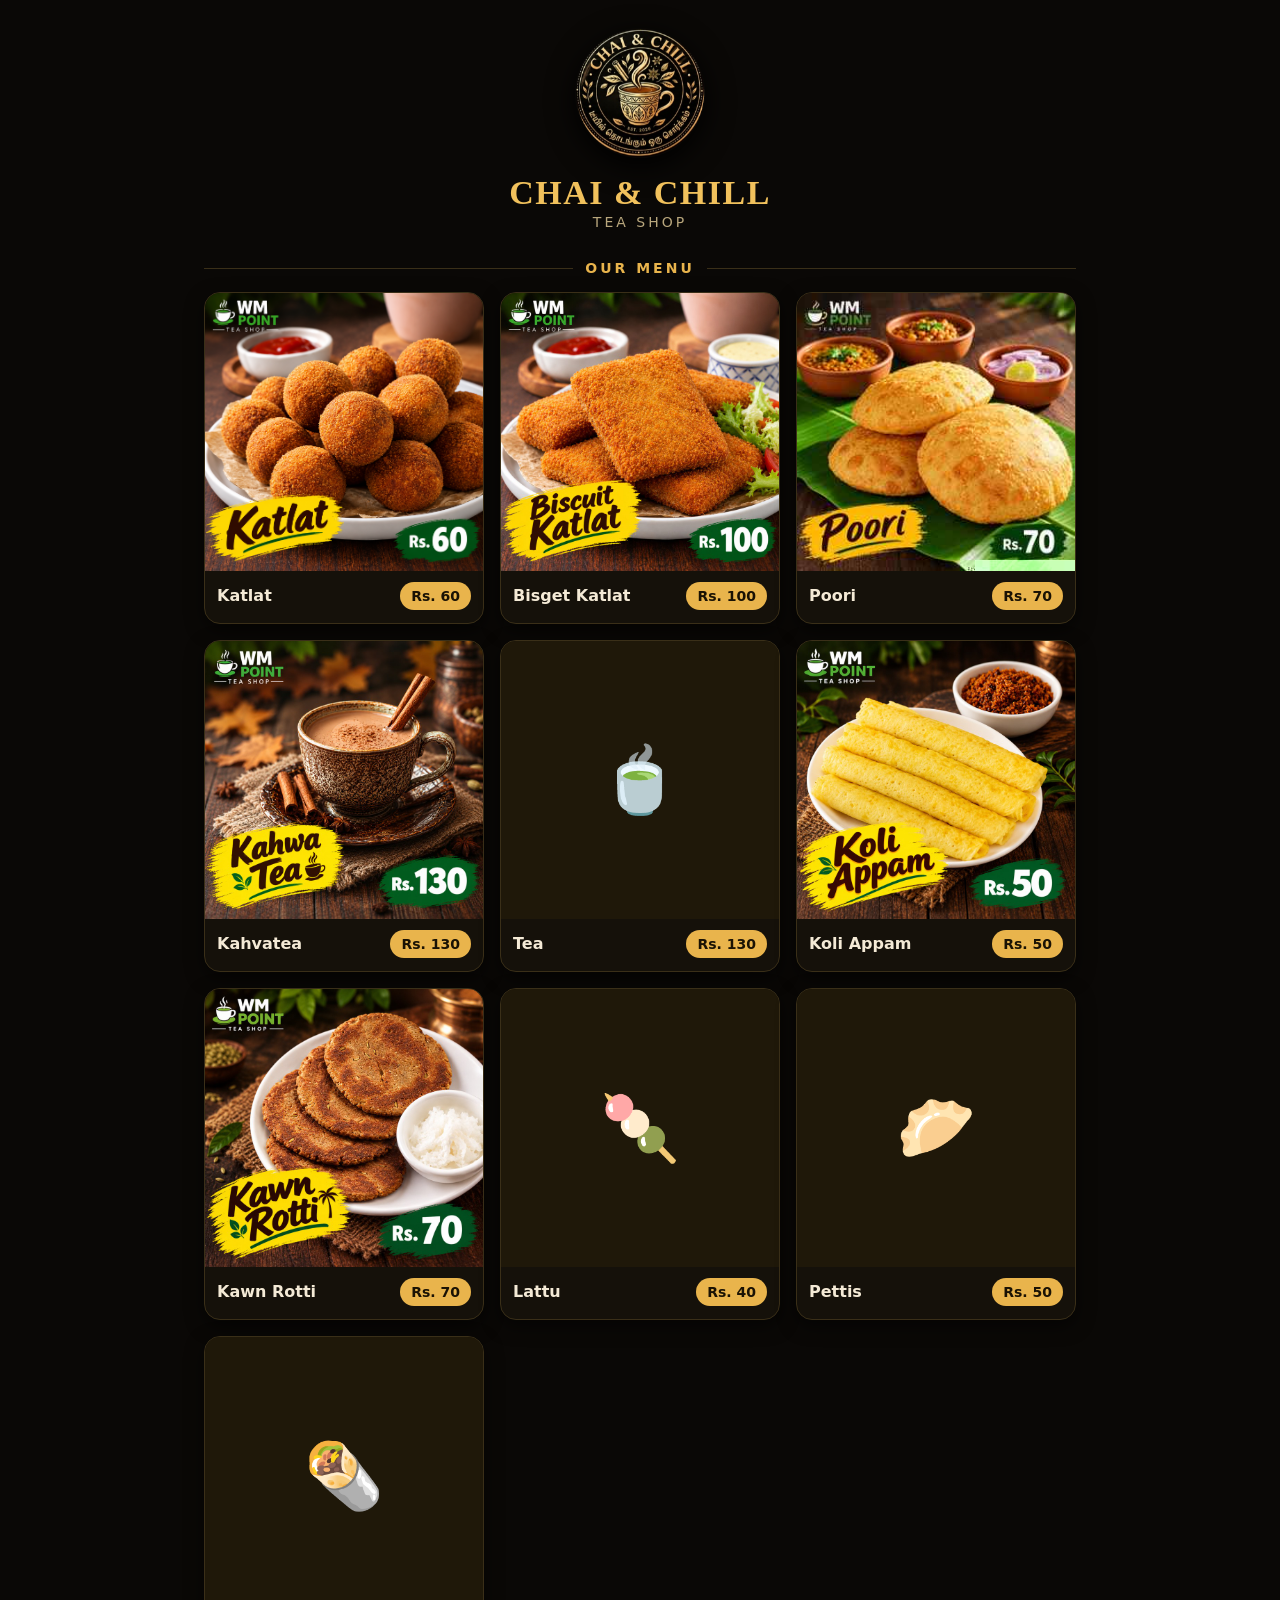
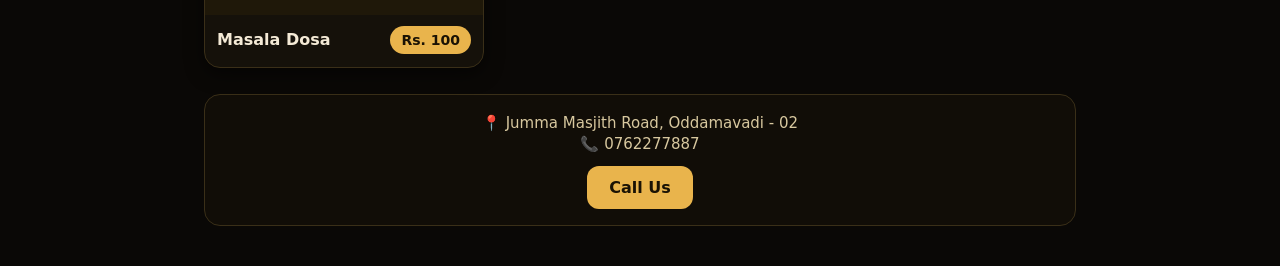
<file: menu.html>
<!DOCTYPE html>
<html lang="en">
<head>
<meta charset="UTF-8">
<meta name="viewport" content="width=device-width, initial-scale=1">
<meta name="theme-color" content="#0a0806">
<link rel="icon" href="icon-192.png">
<title>Chai &amp; Chill - Menu</title>
<style>
*{box-sizing:border-box}
body{margin:0;background:#0a0806;color:#f4ead6;font-family:system-ui,-apple-system,Segoe UI,Roboto,sans-serif}
.wrap{max-width:900px;margin:auto;padding:18px 14px 40px}
.hero{text-align:center;padding:10px 0 18px}
.hero img{width:130px;height:130px;border-radius:50%;box-shadow:0 8px 28px #000}
.hero h1{font-family:Georgia,"Times New Roman",serif;color:#f1c15c;font-size:34px;margin:12px 0 2px;letter-spacing:1.5px}
.hero p{margin:0;color:#b9a77d;font-size:14px;letter-spacing:3px}
.title{display:flex;align-items:center;gap:12px;margin:12px 0 16px;color:#e9b44c;font-weight:bold;letter-spacing:3px;font-size:14px}
.title:before,.title:after{content:"";flex:1;height:1px;background:#3a2f18}
.grid{display:grid;grid-template-columns:repeat(2,1fr);gap:12px}
@media(min-width:620px){.grid{grid-template-columns:repeat(3,1fr);gap:16px}}
.card{background:#15110a;border:1px solid #3a2f18;border-radius:16px;overflow:hidden;box-shadow:0 6px 18px #0008}
.pic{aspect-ratio:1/1;background:#1f1809;display:flex;align-items:center;justify-content:center;font-size:64px}
.pic img{width:100%;height:100%;object-fit:cover;display:block}
.info{padding:11px 12px 13px;display:flex;justify-content:space-between;align-items:center;gap:8px}
.name{font-weight:bold;font-size:16px;line-height:1.25}
.price{background:#e9b44c;color:#1a1204;font-weight:900;border-radius:20px;padding:6px 11px;font-size:14px;white-space:nowrap}
.contact{margin-top:26px;text-align:center;border:1px solid #3a2f18;border-radius:16px;padding:16px;background:#110d07}
.contact div{color:#d8c89f;margin:3px 0;font-size:15px}
.call{display:inline-block;margin-top:10px;background:#e9b44c;color:#1a1204;font-weight:bold;text-decoration:none;border-radius:12px;padding:12px 22px;font-size:16px}
</style>
</head>
<body>
<div class="wrap">
  <div class="hero"><img src="assets/logo.png" alt="Chai &amp; Chill"><h1>CHAI &amp; CHILL</h1><p>TEA SHOP</p></div>
  <div class="title">OUR MENU</div>
  <div id="grid" class="grid"></div>
  <div class="contact">
    <div>📍 Jumma Masjith Road, Oddamavadi - 02</div>
    <div>📞 0762277887</div>
    <a class="call" href="tel:0762277887">Call Us</a>
  </div>
</div>
<script src="menu-data.js?v=1"></script>
<script>
document.getElementById("grid").innerHTML=MENU.map(function(m){
  var pic=IMAGES[m.name]?'<img src="'+IMAGES[m.name]+'" alt="'+m.name+'">':m.icon;
  return '<div class="card"><div class="pic">'+pic+'</div><div class="info"><div class="name">'+m.name+'</div><div class="price">Rs. '+m.price+'</div></div></div>';
}).join("");
</script>
</body>
</html>
</file>
